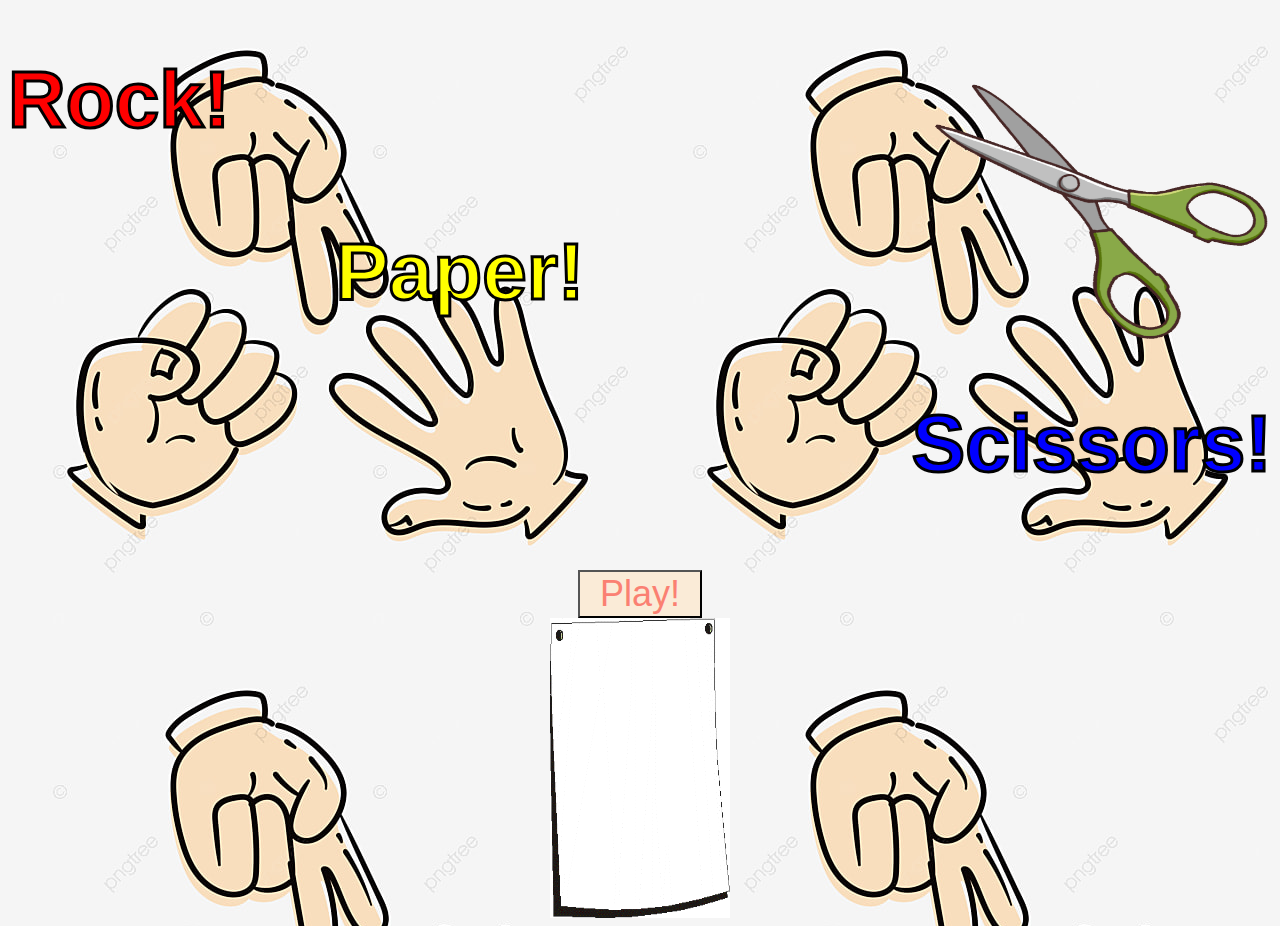
<file: Rock,Scissors,Paper/index.html>
<!DOCTYPE html>
<html>
    <link rel="stylesheet" href="style.css">
    <body class="indexBody">
    <title>ROCK,PAPER,SCISSORS GAME</title>
    <div class="stone"><img src="imgs/stone.png" height="320" width="480"></div>
    <div class="cutting"><img align="right" src="imgs/scissors.gif" height="300" width="360"></div>
    <h1><a class="rock">Rock!</a>
        <p class="paper">Paper!</p>
        <p class="scissors">Scissors!</p>
    </h1>
    <div class="button">
        <a href="game.html"><button>Play!</button></a>
    </div>
    <div class="paperanimation"><img align="middle" src="imgs/paper.gif" height="300" width="180"></div>
    </body>
</html>
</file>
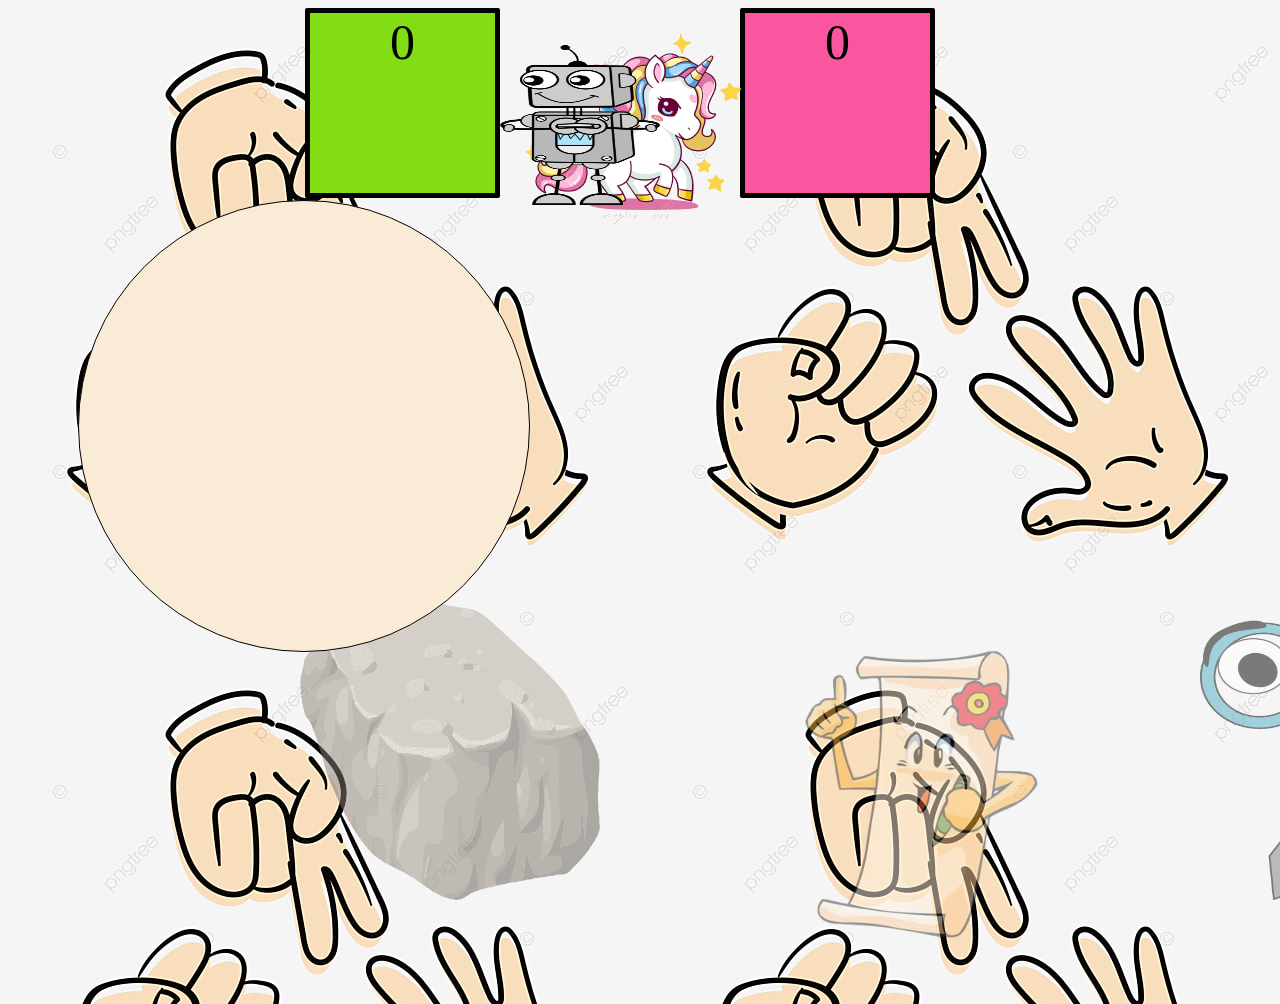
<file: Rock,Scissors,Paper/game.html>
<!DOCTYPE html>
<html>
    <link rel="stylesheet" href="style.css">
    <body class="gameBody">
       <title>ROCK,PAPER,SCISSORS GAME</title>
        <div class="gamestone">
            <a onclick="startGame('rock',computerChoice())"><img src="imgs/gamestone.png" height="300" width="300"></a>
        </div>
        <div class="gamescissors">
            <a onclick="startGame('scissors',computerChoice())"><img src="imgs/gamescissors.png" height="300" width="300"></a>
        </div>
        <div class="gamepaper">
            <a onclick="startGame('paper',computerChoice())"><img src="imgs/gamepaper.png" height="400" width="400"></a>
        </div>
      <div class="dott">
      </div>
      <div id="loading" style="display:none">
        <img src="imgs/loading.gif" height="500" width="500">
      </div>
      <span class="userScore">
        <span id="userScore">0</span>
      </span>
      <img class="unicorn" src="imgs/unicorn.png" height="250" width="250"/>
      <img class="robot" src="imgs/robot.png" height="200" width="200"/>
      <span class="pcScore">
        <span id="pcScore">0</span>
      </span>
        <div id="draw" style="display:none">
            <img src="hands/draw.png" height="150" width="150"/>
        </div>
        <div id="pcpaper" style="display:none">
            <img src="hands/pcpaper.png" height="140" width="140"/>
        </div>
        <div id="pcscissors" style="display:none">
            <img src="hands/pcscissors.png" height="150" width="150"/>
        </div>
        <div id="pcrock" style="display:none">
            <img src="hands/pcrock.png" height="150" width="150"/>
        </div>
        <div id="userpaper" style="display:none">
            <img src="hands/userpaper.png" height="140" width="140"/>
        </div>
        <div id="userrock" style="display:none">
            <img src="hands/userrock.png" height="150" width="150"/>
        </div>
        <div id="userscissors" style="display:none">
            <img src="hands/userscissors.png" height="150" width="150"/>
        </div>
        <div id="done" style="display:none">
            <img src="imgs/done.png" height="130" width="130"/>
        </div>
        <div id="false" style="display: none">
            <img src="imgs/false.png" height="130" width="130"/>
        </div>
        <div id="drawsymbol" style="display:none">
            <img src="imgs/drawsymbol.png" height="130" width="130"/>
        </div>
      <script src="script.js"></script>
    </body>
</html>
</file>
<file: Rock,Scissors,Paper/style.css>
.indexBody {
    background-image: url('imgs/background.jpg');
    animation: shake 0.82s cubic-bezier(1,.07,.19,.97) both;
    animation-delay: 1.8s;
    animation-play-state: running;

}
.gameBody {
    background-image: url('imgs/background.jpg');
}
h1 {
    font-size: 80px;
    font-weight: bold;
    font-family: 'Fantasy',sans-serif;
    -webkit-text-stroke-width: 3px;
    -webkit-text-stroke-color: black;
}
.rock {
    color: red;
    text-align: left;
    -webkit-text-stroke-width: 3px;
    -webkit-text-stroke-color: black;
    text-decoration: none;
}
p.scissors {
    color:blue;
    text-align: right;
}
p.paper {
    color:yellow;
    text-align: center;
}
button {
    color: salmon;
    background-color: antiquewhite;
    font-size: 36px;
    padding: 1px 20px;
}
.button {
    text-align: center;
}
.paperanimation {
    text-align: center;
}
.gamestone {
    opacity: 0.5;
    transition: transform .59s;
    position: absolute;
    top: 600px;
    height: 96px;
    right: 500px;
    left: 300px;
    animation: shake 2s cubic-bezier(1,.07,.4,.5) both;
    animation-delay: 0s;
    animation: shake 18s infinite;
    animation-play-state: running;
}
.gamescissors {
    opacity: 0.5;
    transition: transform .59s;
    margin: auto;
    position: absolute;
    top: 600px;
    height: 96px;
    right: 100px;
    left: 1200px;
    animation: shake 2s cubic-bezier(1,.07,.4,.5) both;
    animation-delay: 0s;
    animation: shake 18s infinite;
    animation-play-state: running;
}
.gamepaper {
    opacity: 0.5;
    transition: transform .59s;
    margin: auto;
    position: absolute;
    top: 600px;
    height: 96px;
    right: 100px;
    left: 730px;
    animation: shake 0.82s cubic-bezier(1,.07,.4,.5) both;
    animation-delay: 0s;
    animation: shake 18s infinite;
    animation-play-state: running;
}
.gamepaper:hover {
    opacity: 1;
    animation: shake 158s infinite;
    transform: scale(1.3);
}
.gamescissors:hover {
    opacity: 1;
    animation: shake 158s infinite;
    transform: scale(1.3);
}
.gamestone:hover {
    opacity: 1;
    animation: shake 158s infinite;
    transform: scale(1.5);
}
.dott {
    border-radius: 50%;
    top: 200px;
    right: 750px;
    width: 450px;
    height: 450px;
    background: #ffffff;
    border: 1px solid #000;
    position: absolute;
    background-color: antiquewhite;
}
#loading {
    position: absolute;
    top: 180px;
    left: 685px;
    right: 550px;
}
#userrock,#userscissors,#userpaper {
    position: absolute;
    top: 350px;
    left: 750px;
    right: 300px;
}
#pcrock,#pcscissors,#pcpaper {
    position: absolute;
    top: 350px;
    left: 950px;
    right: 100px;
}
#done,#false,#drawsymbol {
    position: absolute;
    top: 230px;
    left: 860px;
    right: 100px;
}
.pcScore {
    position: absolute;
    background-color: rgb(131, 221, 21);
    border-radius: 1%;
    right: 780px;
    height: 180px;
    width: 185px;
    border: 5px solid;
    text-align: center;
    font-size: 50px;
}
.userScore {
    position: absolute;
    background-color: rgb(250, 85, 159);
    border-radius: 1%;
    left: 740px;
    height: 180px;
    width: 185px;
    border: 5px solid;
    text-align: center;
    font-size: 50px;
}
.unicorn {
    position: absolute;
    top: -10px;
    left: 510px;
}
.robot {
    position: absolute;
    top: 25px;
    right: 600px;
}
.stone {
    position: absolute;
    top:-400px;
    height: 96px;
    right: 100px;
    left: 100px;
    width: 1%;
    background-repeat: repeat-y;
    animation: stone 2.5s;
    animation-play-state: running;
}
@keyframes stone {
    100%{
        transform: translateY(2000px);
    }
}
@keyframes shake {
    10%, 90% {
        transform: translate3d(-25px, 5px, 21px);
    }
    20%, 80% {
        transform: translate3d(17px, -7px, 21px);
    }
    30%, 50%, 70% {
        transform: translate3d(-8px, -16px, 24px);
    }
    40%, 60% {
        transform: translate3d(22px, 27px, -11px);
    }
    }
</file>
